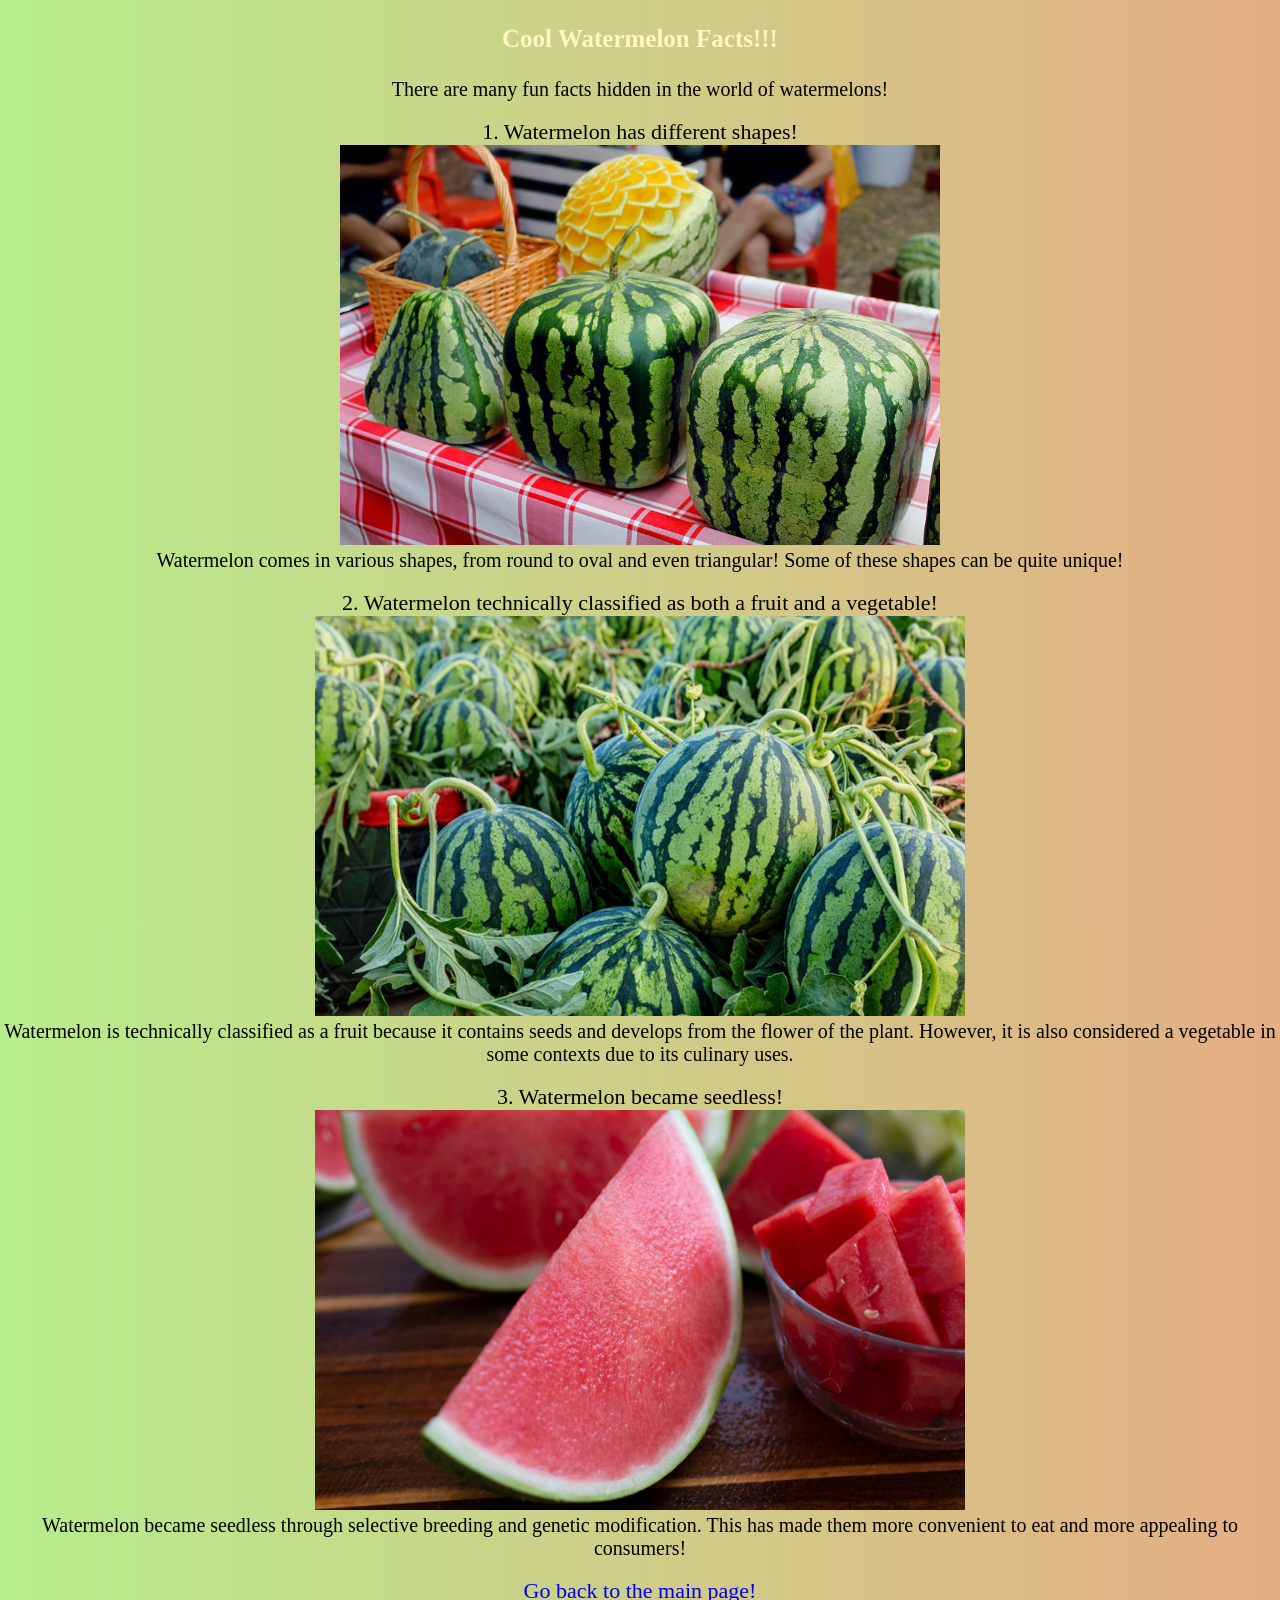
<file: fact.html>
<!DOCTYPE html>
<html>
    <head>
        <title>Watermelon Facts!!!</title>
        <link rel="stylesheet" href="style.css">
        <link rel="icon" type="image/x-icon" href="Blackhole.gif">
    </head>
    <body3>
        <h3>Cool Watermelon Facts!!!</h3>
        <p2>There are many fun facts hidden in the world of watermelons!</p2>
        <br>
        <br>
        <numbered list>
            <ol1>1. Watermelon has different shapes!</ol1>
                <br>
                <img src="Shapes.jpg"
                height="400" width="600">
                <br>
                <p3>Watermelon comes in various shapes, from round to oval and even triangular! Some of these shapes can be quite unique!</p3>
            <br>
            <br>
            <ol2>2. Watermelon technically classified as both a fruit and a vegetable!</ol2>
                <br>
                <img src="F&V.jpg"
                height="400" width="650">
                <br>
                <p4>Watermelon is technically classified as a fruit because it contains seeds and develops from the flower of the plant. However, it is also considered a vegetable in some contexts due to its culinary uses.</p4>
            <br>
            <br>
            <ol3>3. Watermelon became seedless!</ol3>
                <br>
                <img src="Seedless.jpg"
                height="400" width="650">
                <br>
                <p5>Watermelon became seedless through selective breeding and genetic modification. This has made them more convenient to eat and more appealing to consumers!</p5>
        </numbered list>
        <br>
        <br>
        <a href="index.html">Go back to the main page!</a>
    </body3>
</html>
</file>
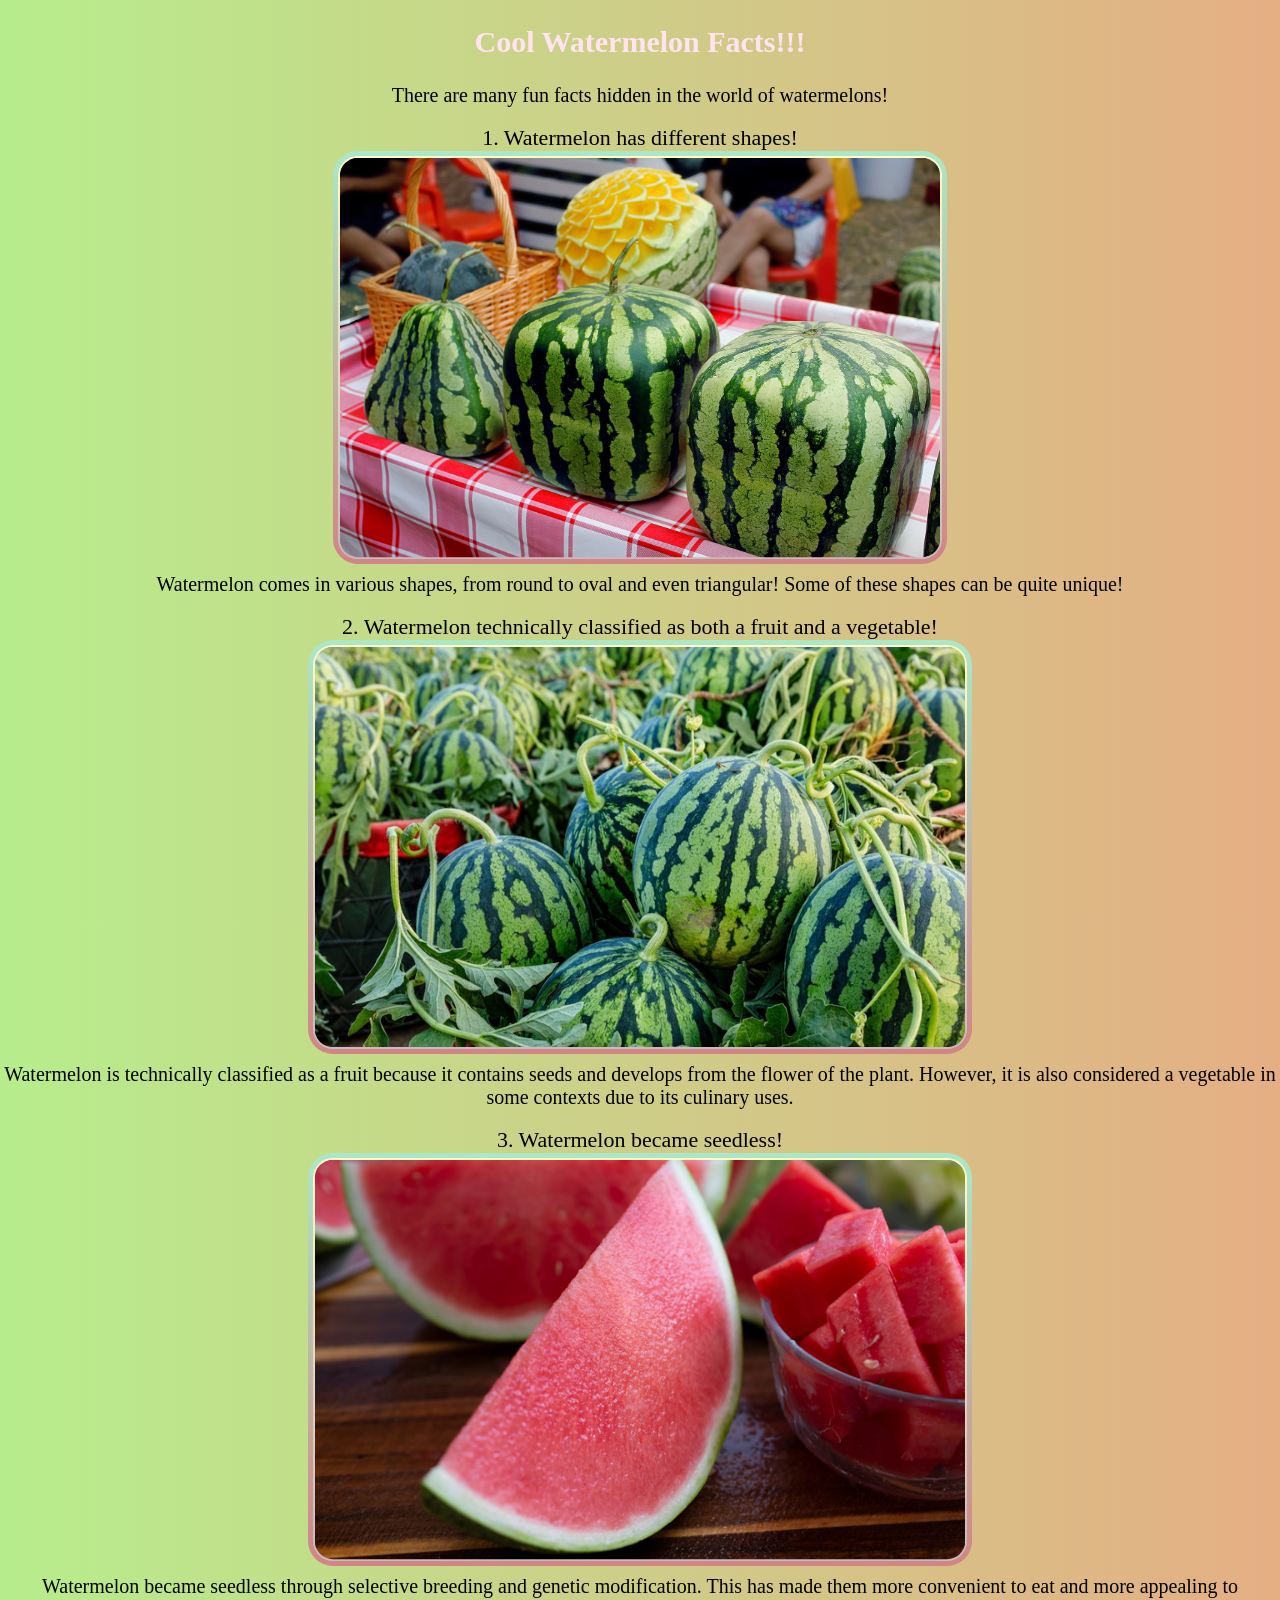
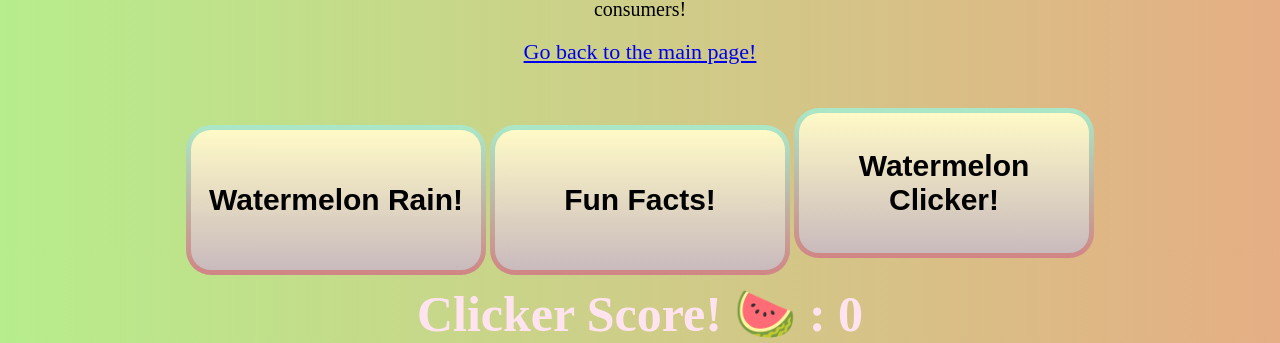
<file: facts.html>
<!DOCTYPE html>
<html>
    <head>
        <title>Watermelon Facts!!!</title>
        <link rel="stylesheet" href="style.css">
        <link rel="icon" type="image/x-icon" href="Blackhole.gif">
    </head>
    <body>
            <div class="rain-container"></div>
                <div class="page-content">
                    <h2 class="tiltingtext">Cool Watermelon Facts!!!</h2>
                    <p2>There are many fun facts hidden in the world of watermelons!</p2>
                    <br>
                    <br>
                    <numbered list>
                        <ol1>1. Watermelon has different shapes!</ol1>
                            <br>
                            <img src="Shapes.jpg"
                            height="400" width="600" class="curve">
                            <br>
                            <p3>Watermelon comes in various shapes, from round to oval and even triangular! Some of these shapes can be quite unique!</p3>
                        <br>
                        <br>
                        <ol2>2. Watermelon technically classified as both a fruit and a vegetable!</ol2>
                            <br>
                            <img src="F&V.jpg"
                            height="400" width="650" class="curve">
                            <br>
                            <p4>Watermelon is technically classified as a fruit because it contains seeds and develops from the flower of the plant. However, it is also considered a vegetable in some contexts due to its culinary uses.</p4>
                        <br>
                        <br>
                        <ol3>3. Watermelon became seedless!</ol3>
                            <br>
                            <img src="Seedless.jpg"
                            height="400" width="650" class="curve">
                            <br>
                            <p5>Watermelon became seedless through selective breeding and genetic modification. This has made them more convenient to eat and more appealing to consumers!</p5>
                    </numbered list>
                    <br>
                    <br>
                    <a href="index.html">Go back to the main page!</a>
                    <br>
                    <br>
                    <button onclick="rainButton()">Watermelon Rain!</button>
                    <button onclick="factButton()">Fun Facts!</button>
                    <button onclick="clickerButton()">Watermelon Clicker!</button>
                    <h5 id="score">Clicker Score! 🍉 : 0</h3>
                </div>
            </div>
        <script src="script.js"></script>
    </body>
</html>
</file>
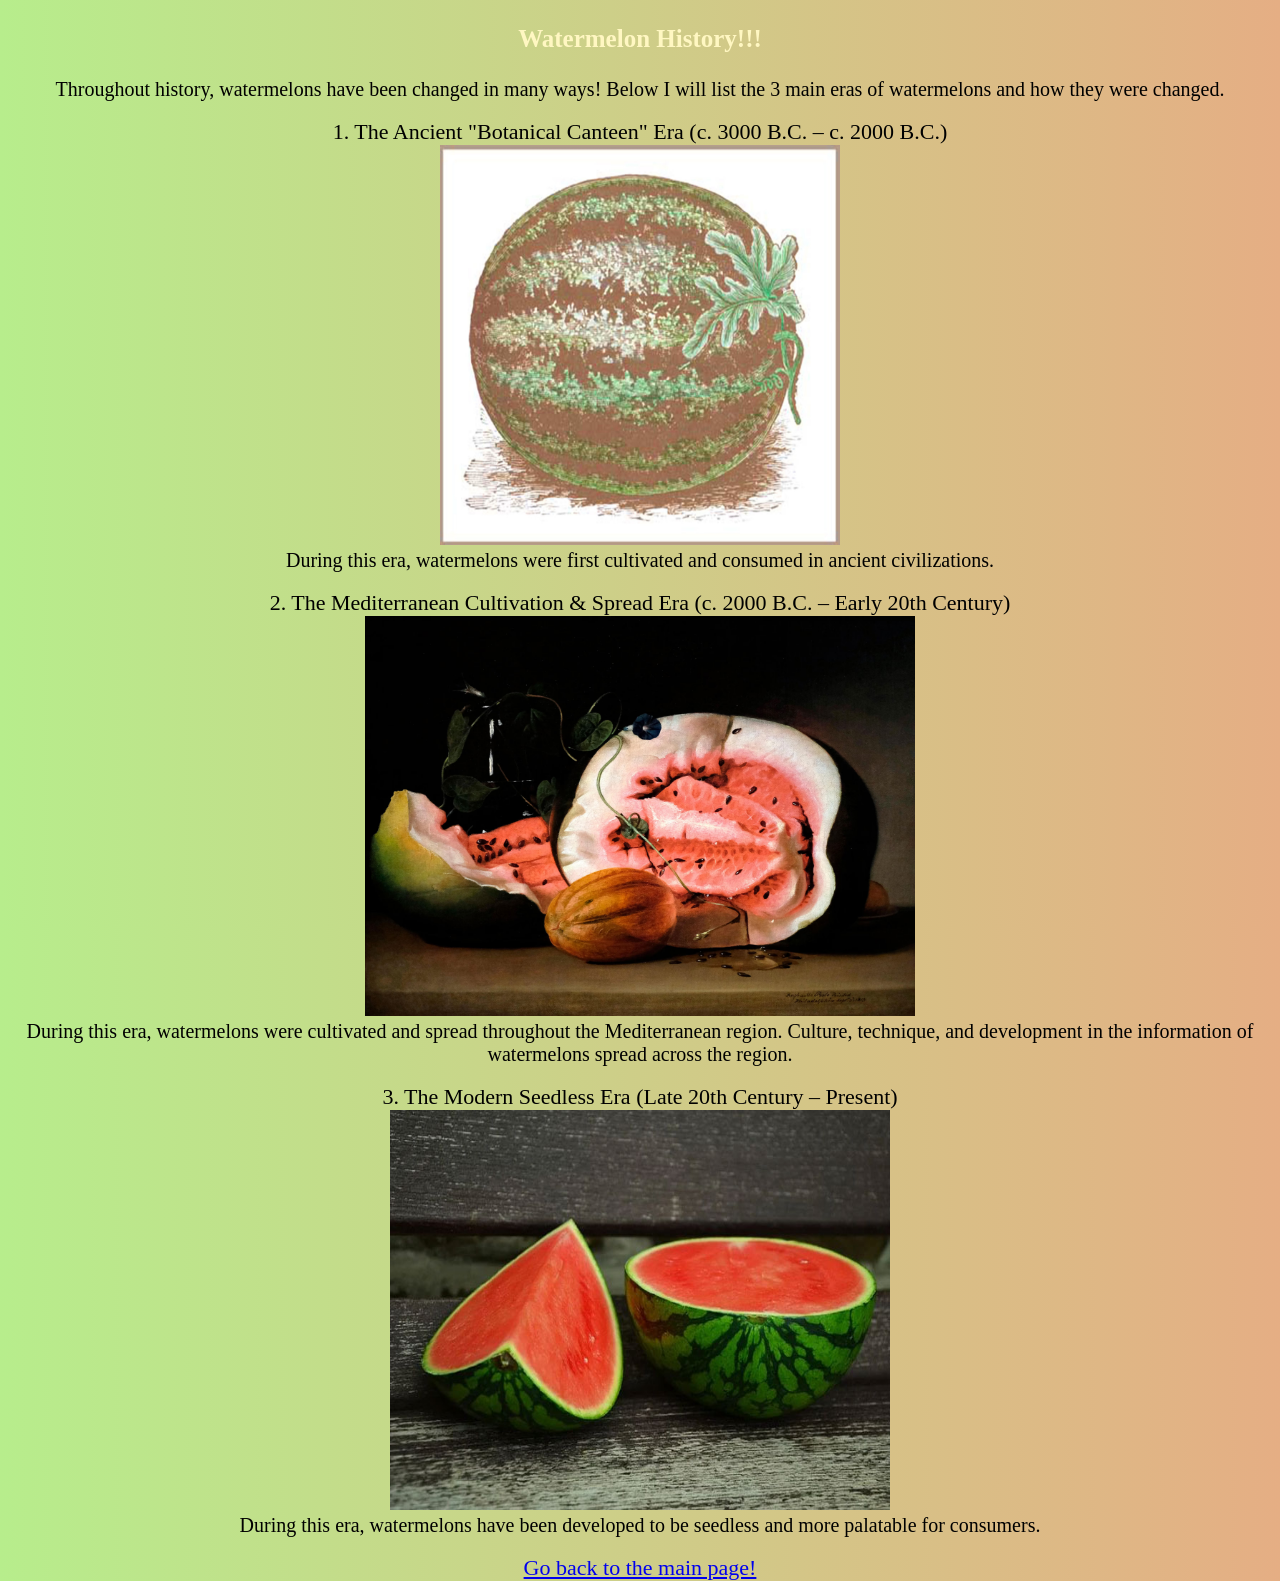
<file: History.html>
<!DOCTYPE html>
<html>
    <head>
        <title>Watermelon History!!!</title>
        <link rel="stylesheet" href="style.css">
        <link rel="icon" type="image/x-icon" href="Blackhole.gif">
    </head>
    <body3>
        <h3>Watermelon History!!!</h3>
        <p2>Throughout history, watermelons have been changed in many ways! Below I will list the 3 main eras of watermelons and how they were changed.</p2>
        <br>
        <br>
        <numbered list>
            <ol1>1. The Ancient "Botanical Canteen" Era (c. 3000 B.C. – c. 2000 B.C.)</ol1>
                <br>
                <img src="3H.jpg"
                height="400" width="400">
                <br>
                <p3>During this era, watermelons were first cultivated and consumed in ancient civilizations.</p3>
            <br>
            <br>
            <ol2>2. The Mediterranean Cultivation & Spread Era (c. 2000 B.C. – Early 20th Century)</ol2>
                <br>
                <img src="2H.jpg"
                height="400" width="550">
                <br>
                <p4>During this era, watermelons were cultivated and spread throughout the Mediterranean region. Culture, technique, and development in the information of watermelons spread across the region.</p4>
            <br>
            <br>
            <ol3>3. The Modern Seedless Era (Late 20th Century – Present)</ol3>
                <br>
                <img src="1H.jpg"
                height="400" width="500">
                <br>
                <p5>During this era, watermelons have been developed to be seedless and more palatable for consumers.</p5>
        </numbered list>
        <br>
        <br>
        <a href="index.html">Go back to the main page!</a>
    </body3>
</html>
</file>
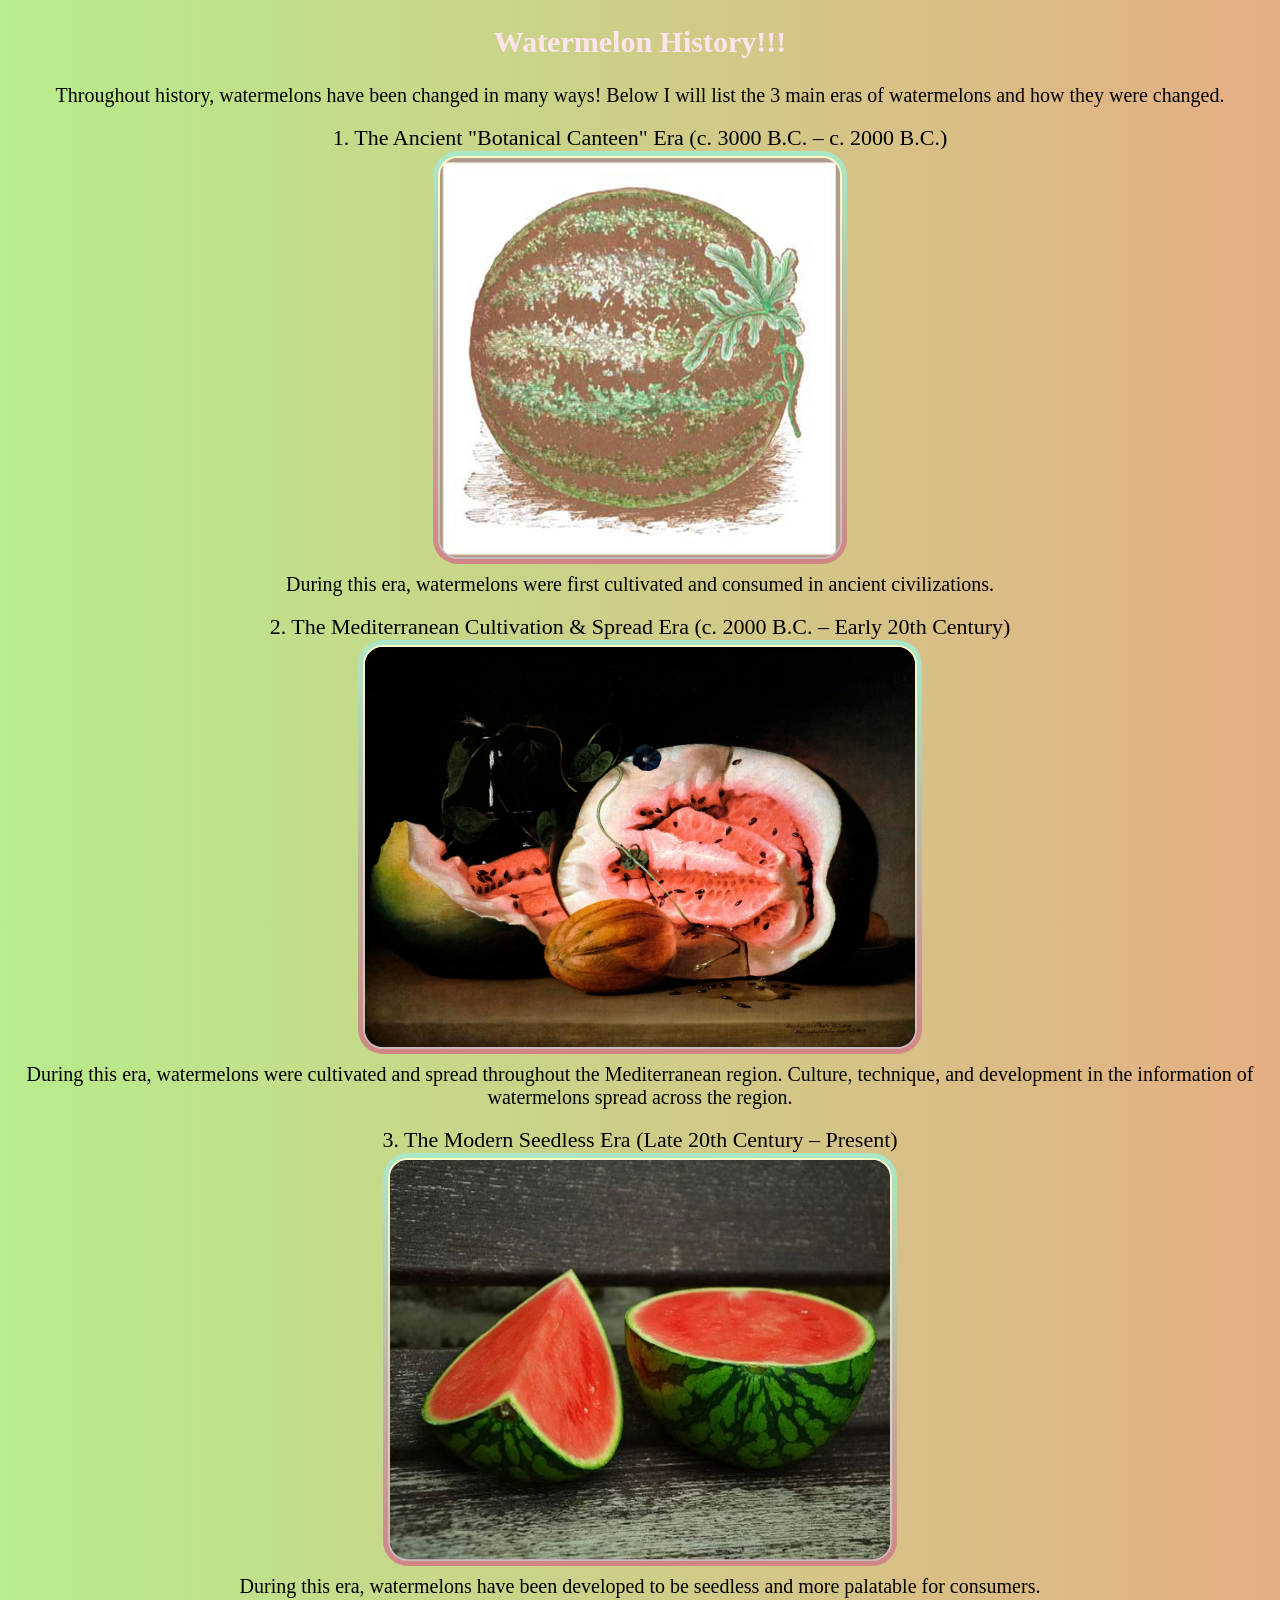
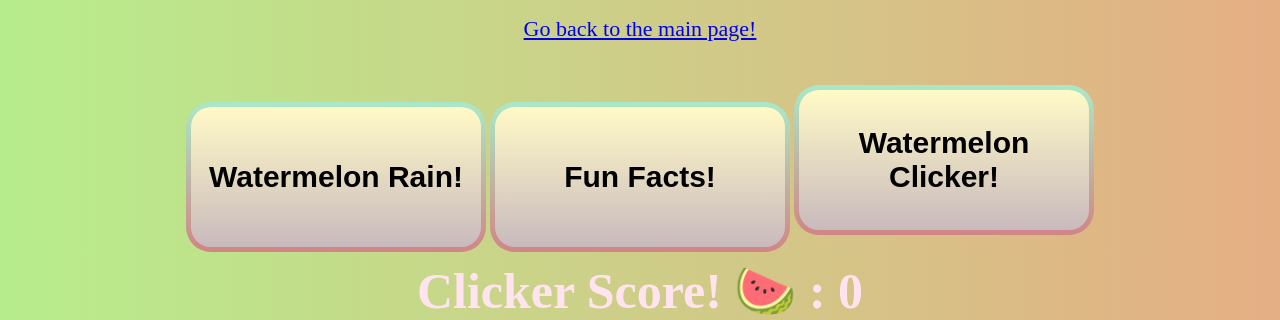
<file: history.html>
<!DOCTYPE html>
<html>
    <head>
        <title>Watermelon History!!!</title>
        <link rel="stylesheet" href="style.css">
        <link rel="icon" type="image/x-icon" href="Blackhole.gif">
    </head>
    <body>
            <div class="rain-container"></div>
                <div class="page-content">
                    <h2 class="tiltingtext">Watermelon History!!!</h2>
                    <p2>Throughout history, watermelons have been changed in many ways! Below I will list the 3 main eras of watermelons and how they were changed.</p2>
                    <br>
                    <br>
                    <numbered list>
                        <ol1>1. The Ancient "Botanical Canteen" Era (c. 3000 B.C. – c. 2000 B.C.)</ol1>
                            <br>
                            <img src="3H.jpg"
                            height="400" width="400" class="curve">
                            <br>
                            <p3>During this era, watermelons were first cultivated and consumed in ancient civilizations.</p3>
                        <br>
                        <br>
                        <ol2>2. The Mediterranean Cultivation & Spread Era (c. 2000 B.C. – Early 20th Century)</ol2>
                            <br>
                            <img src="2H.jpg"
                            height="400" width="550" class="curve">
                            <br>
                            <p4>During this era, watermelons were cultivated and spread throughout the Mediterranean region. Culture, technique, and development in the information of watermelons spread across the region.</p4>
                        <br>
                        <br>
                        <ol3>3. The Modern Seedless Era (Late 20th Century – Present)</ol3>
                            <br>
                            <img src="1H.jpg"
                            height="400" width="500" class="curve">
                            <br>
                            <p5>During this era, watermelons have been developed to be seedless and more palatable for consumers.</p5>
                    </numbered list>
                    <br>
                    <br>
                    <a href="index.html">Go back to the main page!</a>
                    <br>
                    <br>
                    <button onclick="rainButton()">Watermelon Rain!</button>
                    <button onclick="factButton()">Fun Facts!</button>
                    <button onclick="clickerButton()">Watermelon Clicker!</button>
                    <h5 id="score">Clicker Score! 🍉 : 0</h3>
                </div>
            </div>
        <script src="script.js"></script>
    </body>
</html>
</file>
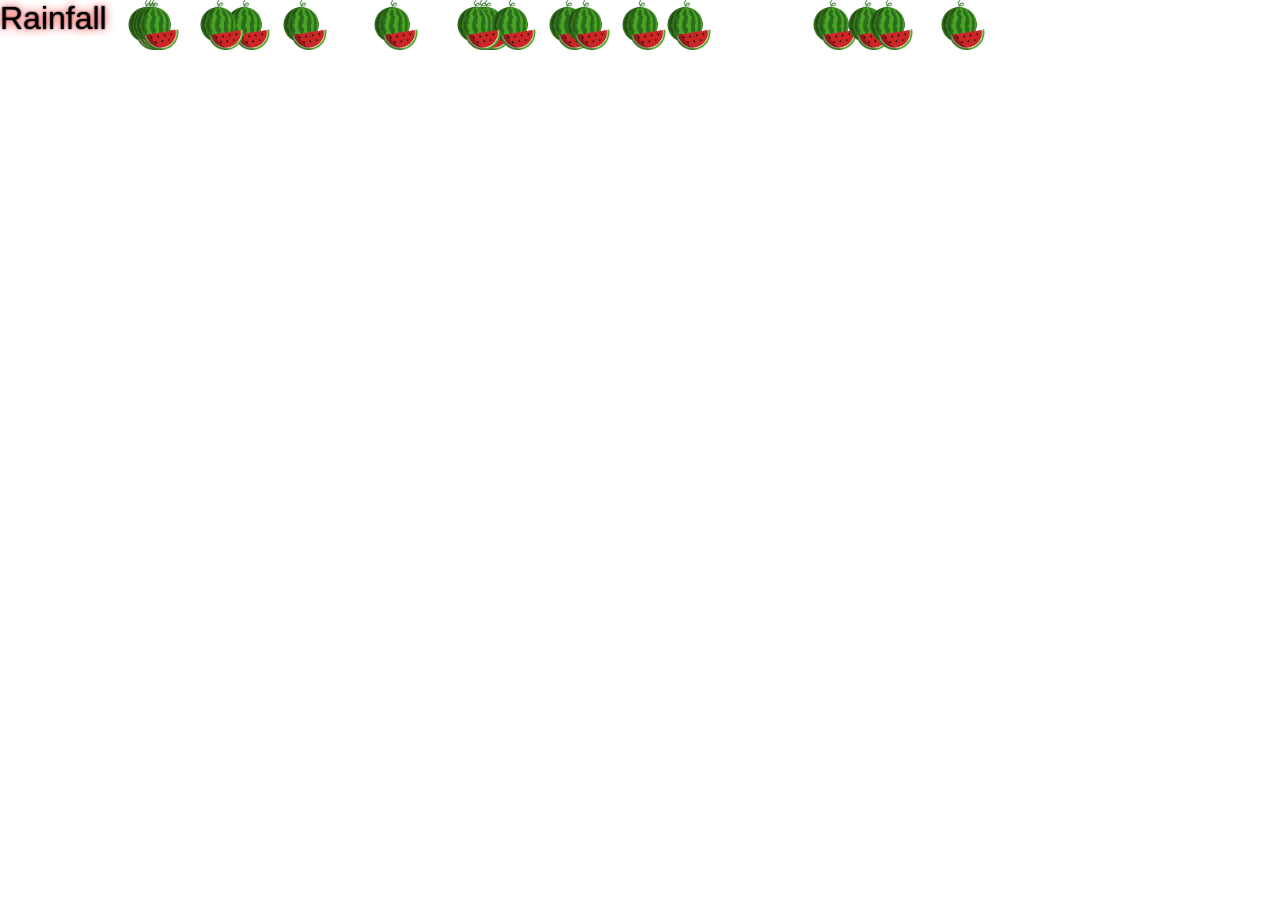
<file: test.html>
<!DOCTYPE html>
<html>
    <head>
        <title>Watermelon Test!!!</title>
        <link rel="icon" type="image/x-icon" href="Blackhole.gif">

        <style>
            body {
                margin: 0;
                padding: 0;
                overflow: hidden;
                justify-content: center;
                align-items: center;
                height: 100vh;
                position: relative;
            }

            .raindrop {
                position: absolute;
                width: 50px;
                height: 50px;
                background: url("Watermelon-Rain.png") center/cover no-repeat;
                animation: fall linear infinite;
            }
            
            @keyframes fall {
                0% {
                    transform: translateY(-10px);
                }
                100% {
                    transform: translateY(100vh);
                }
            }
            
            .text {
                position: fixed;
                color: rgb(1, 0, 0);
                font-size: 2rem;
                font-family: Arial, sans-serif;
                text-align: center;
                font-weight: 600px;
                z-index: 1;
                text-shadow: 0 0 2px, 0 0 10px #ff0000;
            }
        </style>
    </head> 
    <body>

        <div class="text">Rainfall</div>

        <script>

            function createRaindrop() {
                const raindrop = document.createElement('div');
                raindrop.classList.add('raindrop');

                raindrop.style.left = Math.random() * window.innerWidth + 'px';

                raindrop.style.animationDuration = (Math.random() * 1 + 0.5) + 's'; // Random duration between 0.5s and 1.5s
                document.body.appendChild(raindrop);

                // Remove the raindrop after it falls
                setTimeout(() => {
                    raindrop.remove();
                }, 1500); // Match the maximum animation duration
            } 
            
            setInterval(createRaindrop, 50);
        </script>
    </body>
</html>
</file>
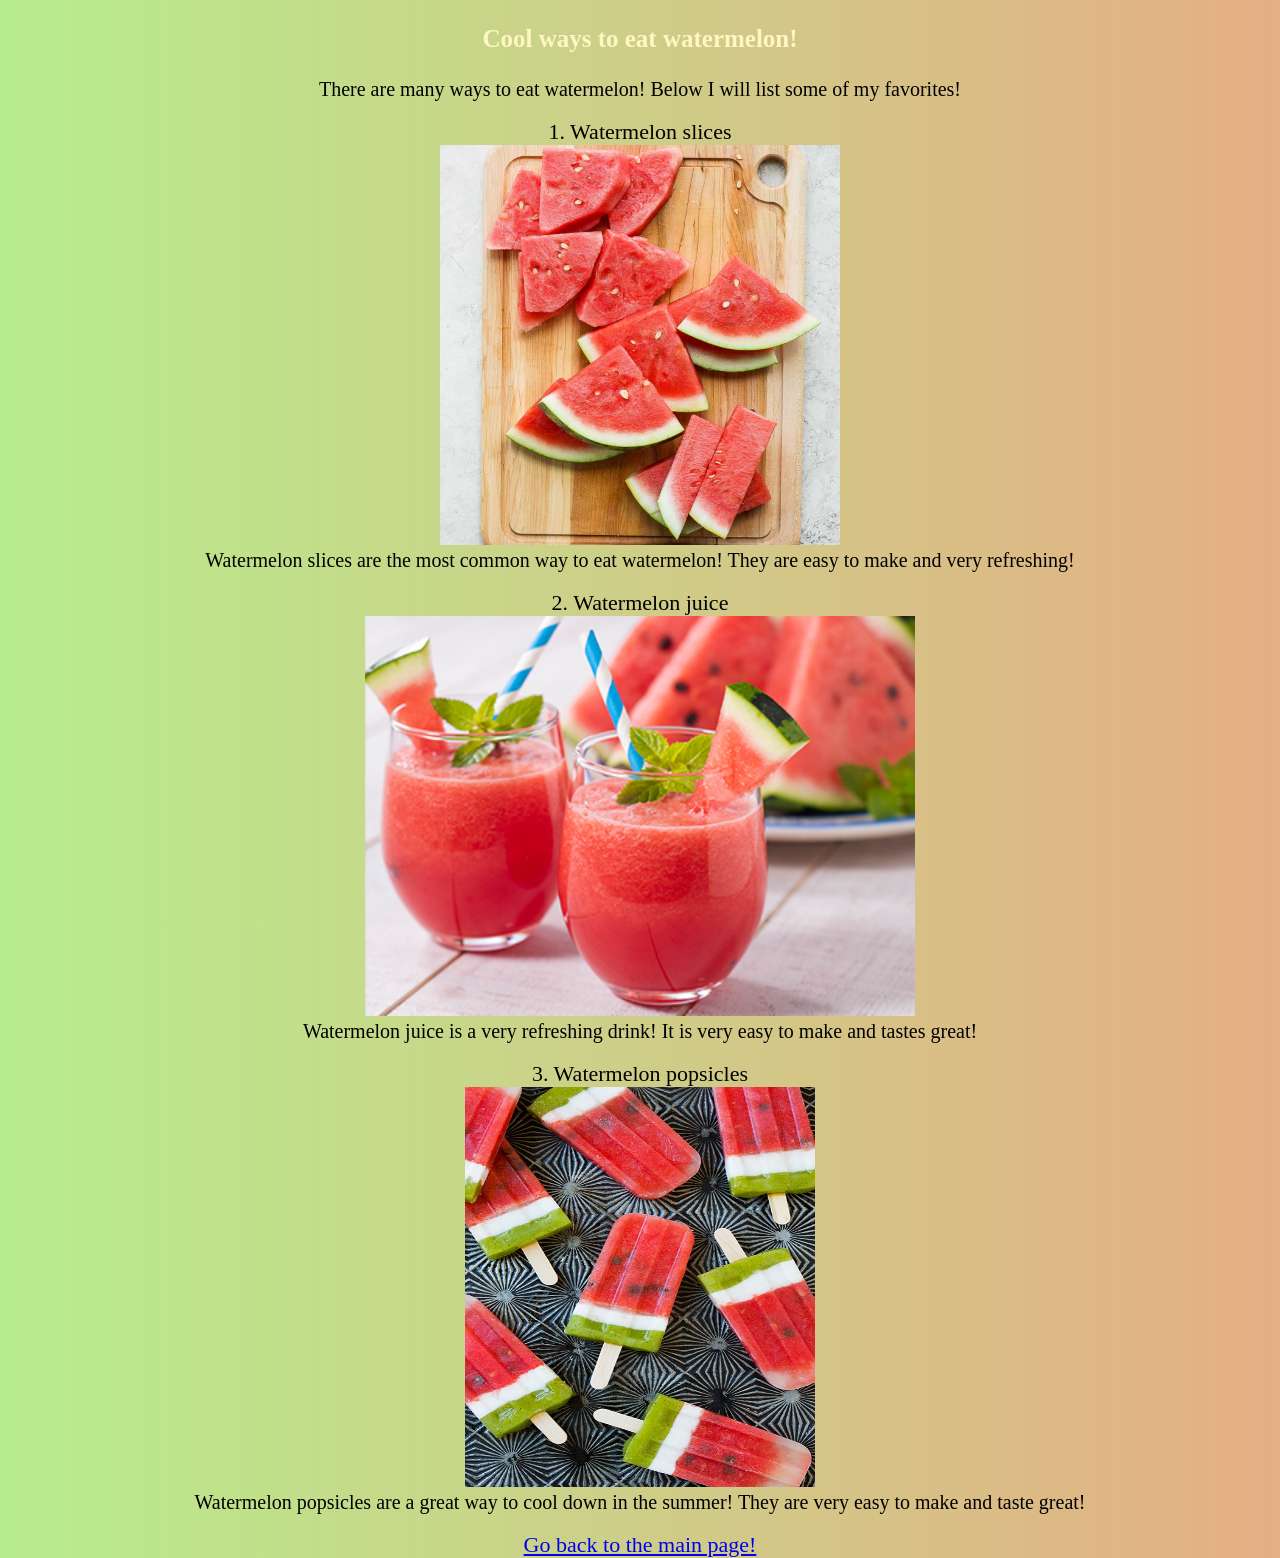
<file: type.html>
<!DOCTYPE html>
<html>
    <head>
        <title>Watermelon Types!!!</title>
        <link rel="stylesheet" href="style.css">
        <link rel="icon" type="image/x-icon" href="Blackhole.gif">
    </head>
    <body3>
        <h3>Cool ways to eat watermelon!</h3>
        <p2>There are many ways to eat watermelon! Below I will list some of my favorites!</p2>
        <br>
        <br>
        <numbered list>
            <ol1>1. Watermelon slices</ol1>
                <br>
                <img src="Watermelon-Slices.jpg"
                height="400" width="400">
                <br>
                <p3>Watermelon slices are the most common way to eat watermelon! They are easy to make and very refreshing!</p3>
            <br>
            <br>
            <ol2>2. Watermelon juice</ol2>
                <br>
                <img src="Watermelon-Juice.jpg"
                height="400" width="550">
                <br>
                <p4>Watermelon juice is a very refreshing drink! It is very easy to make and tastes great!</p4>
            <br>
            <br>
            <ol3>3. Watermelon popsicles</ol3>
                <br>
                <img src="Watermelon-Popsicles.jpg"
                height="400" width="350">
                <br>
                <p5>Watermelon popsicles are a great way to cool down in the summer! They are very easy to make and taste great!</p5>
        </numbered list>
        <br>
        <br>
        <a href="index.html">Go back to the main page!</a>
    </body3>
</html>
</file>
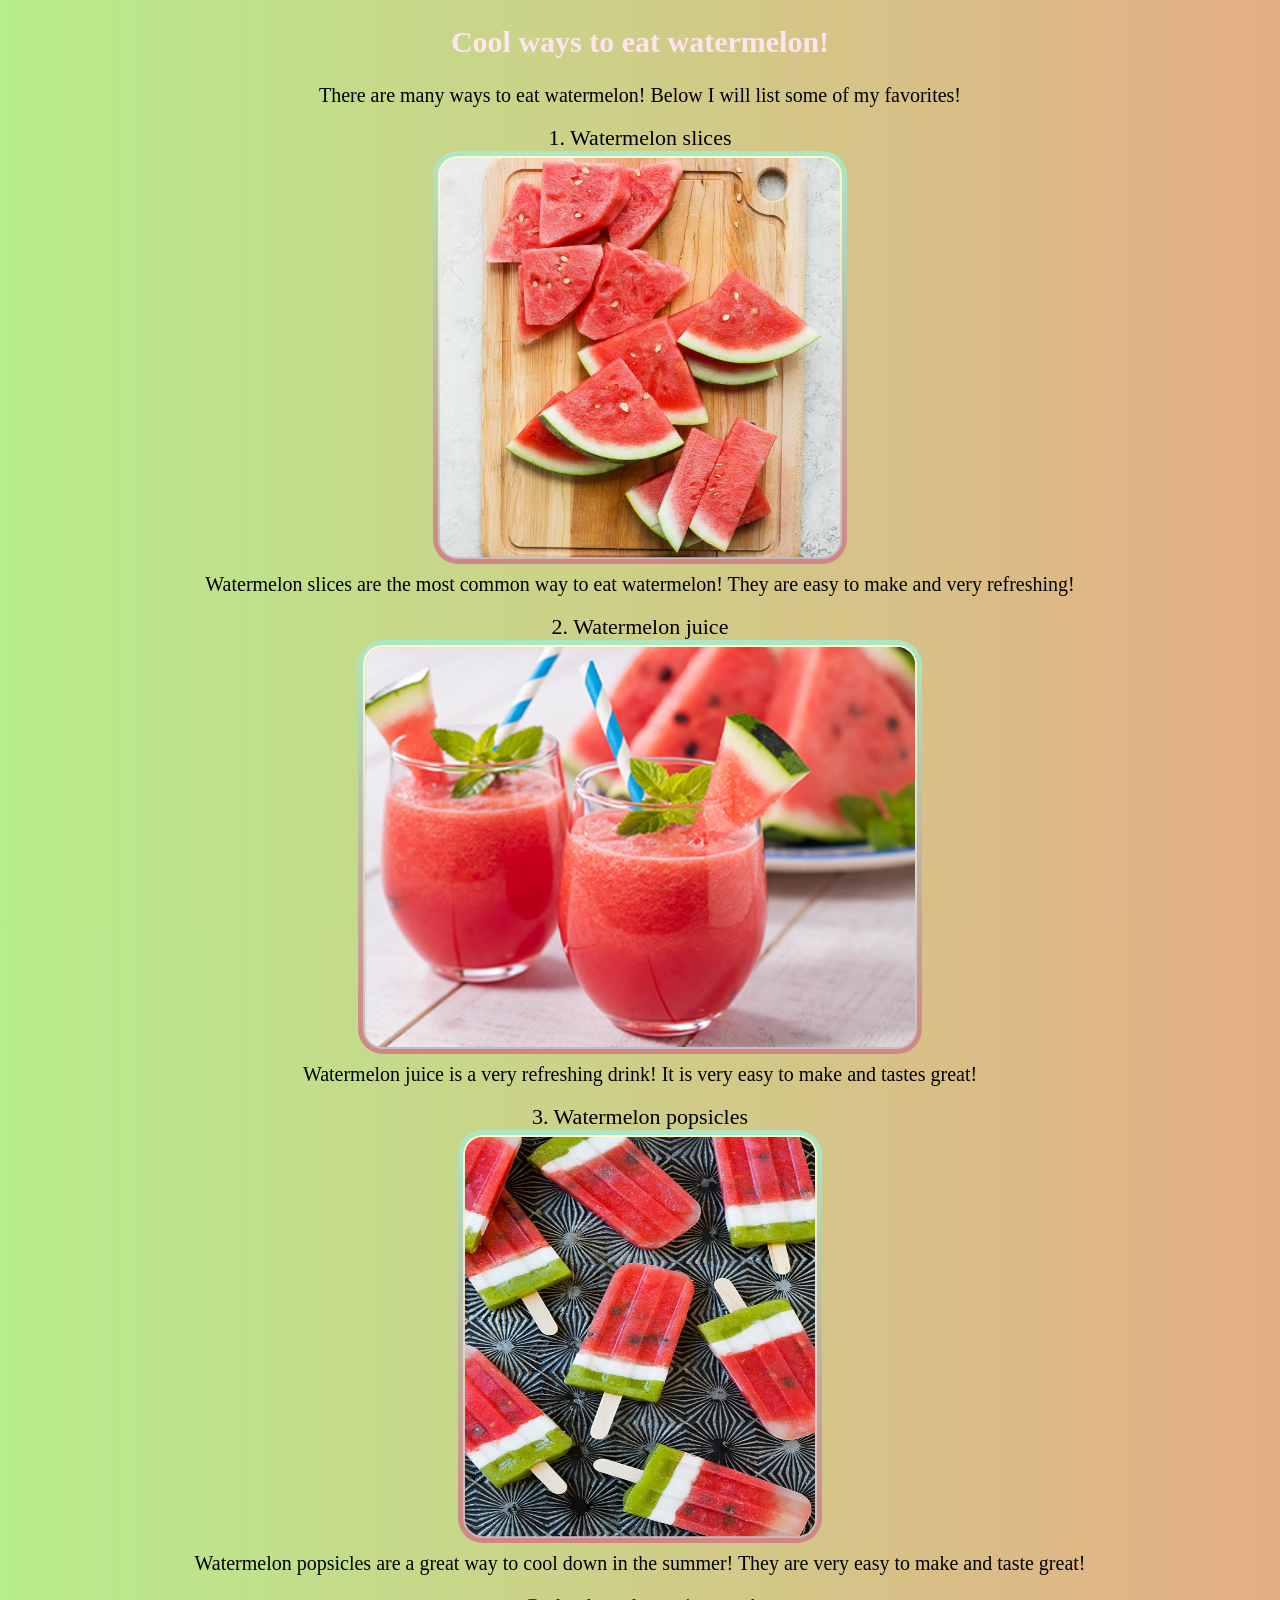
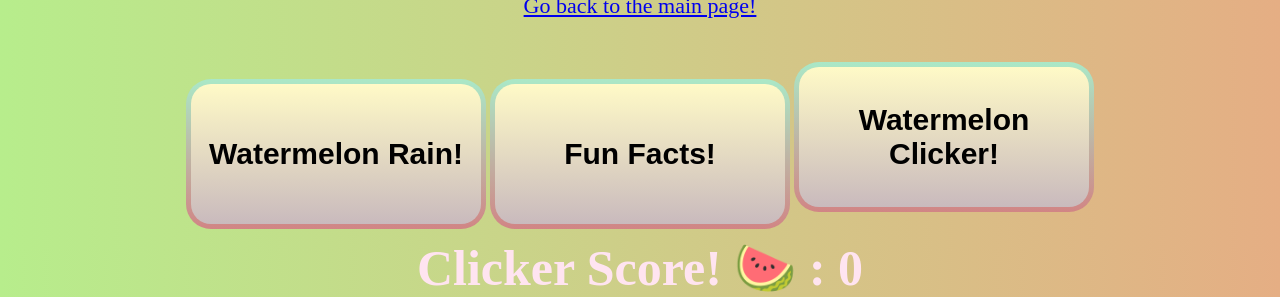
<file: types.html>
<!DOCTYPE html>
<html>
    <head>
        <title>Watermelon Types!!!</title>
        <link rel="stylesheet" href="style.css">
        <link rel="icon" type="image/x-icon" href="Blackhole.gif">
    </head>
    <body>
            <div class="rain-container"></div>
                <div class="page-content">
                    <h2 class="tiltingtext">Cool ways to eat watermelon!</h2>
                    <p2>There are many ways to eat watermelon! Below I will list some of my favorites!</p2>
                    <br>
                    <br>
                    <numbered list>
                        <ol1>1. Watermelon slices</ol1>
                            <br>
                            <img src="Watermelon-Slices.jpg"
                            height="400" width="400" class="curve">
                            <br>
                            <p3>Watermelon slices are the most common way to eat watermelon! They are easy to make and very refreshing!</p3>
                        <br>
                        <br>
                        <ol2>2. Watermelon juice</ol2>
                            <br>
                            <img src="Watermelon-Juice.jpg"
                            height="400" width="550"  class="curve">
                            <br>
                            <p4>Watermelon juice is a very refreshing drink! It is very easy to make and tastes great!</p4>
                        <br>
                        <br>
                        <ol3>3. Watermelon popsicles</ol3>
                            <br>
                            <img src="Watermelon-Popsicles.jpg"
                            height="400" width="350" class="curve">
                            <br>
                            <p5>Watermelon popsicles are a great way to cool down in the summer! They are very easy to make and taste great!</p5>
                    </numbered list>
                    <br>
                    <br>
                    <a href="index.html">Go back to the main page!</a>
                    <br>
                    <br>
                    <button onclick="rainButton()">Watermelon Rain!</button>
                    <button onclick="factButton()">Fun Facts!</button>
                    <button onclick="clickerButton()">Watermelon Clicker!</button>
                    <h5 id="score">Clicker Score! 🍉 : 0</h3>
                </div>
            </div>
        <script src="script.js"></script>
    </body>
</html>
</file>
<file: style.css>
body{
    text-align: center;
    font-family: geist pixel;
}

body {
  background-image: linear-gradient(to right, #b7ed8c, #e5ae84 100%); 
  height: 400px;
}

h1, h3, h4{
    color: var(--textcolor);
}

h5 {
    font-size: 50px;
    margin-top: 10px;
}

h2, h5 {
    color: var(--textcolor2);
}

p1, p2, p3, p4, p5 {
    font-size: 20px;
}

h4 {
    margin-top: 60px;
}

figcaption {
    font-size: 18px;
}

h1 {
    font-size: 35px;
}

h2 {
    font-size: 30px;
}

h3, h4 {
    font-size: 25px;
}

ol1, ol2, ol3 {
    font-size: 22px;
}

a {
    font-size: 22px;
}

h1, h2, h3, h4, p, a, img, figcaption {
    position: relative;
    z-index: 2;
}

.page-content {
    position: relative;
    z-index: 1;
}

.rain-container {
    position: fixed;
    inset: 0;
    z-index: 2;
    pointer-events: none;
}

.curve {
    border-radius: 25px;
    border: 5px solid transparent;
    background:
        linear-gradient(#fffac7, #c9babd) padding-box,
        linear-gradient(to top, #D18585, #aae8c7 100%) border-box;
        padding: 1.75px;
    margin-bottom: 5px;
}

:root {
    --textcolor: rgb(255, 247, 194);
    --textcolor2: rgb(255, 228, 240);
}

@keyframes expandingtext{
    0% {transform: scale(1);}
    20% {transform: scale(1.05);}
    40% {transform: scale(1.1);}
    60% {transform: scale(1.1);}
    80% {transform: scale(1.05);}
    100% {transform: scale(1);}
}  

.expandingtext {
    animation: expandingtext 5s ease-in-out infinite;
}

@keyframes tiltingtext {
    0% {transform: rotate(0deg);}
    20% {transform: rotate(5deg);}
    40% {transform: rotate(-5deg);}
    60% {transform: rotate(5deg);}
    80% {transform: rotate(-5deg);}
    100% {transform: rotate(0deg);}
}  

.tiltingtext {
    animation: tiltingtext 5s ease-in-out infinite;
}

body {
    margin: 0;
    padding: 0;
    justify-content: center;
    align-items: center;
    height: 100vh;
    position: relative;
}

.raindrop {
    position: fixed;
    width: 50px;
    height: 50px;
    background: url("Watermelon-Rain.png") center/cover no-repeat;
    animation: fall linear infinite;
    z-index: 1;
    pointer-events: none;
}

@keyframes fall {
    0% {
        transform: translateY(-10px);
    }
    100% {
        transform: translateY(100vh);
    }
}

button {
    width: 300px;
    height: 150px;
    border-radius: 25px;
    border: 5px solid transparent;
    background:
        linear-gradient(#fffac7, #c9babd) padding-box,
        linear-gradient(to top, #D18585, #aae8c7 100%) border-box;
        padding: 1.75px;
    margin-top: 25px;
    font-size: 30px;
    font-weight: bold;
}
</file>
